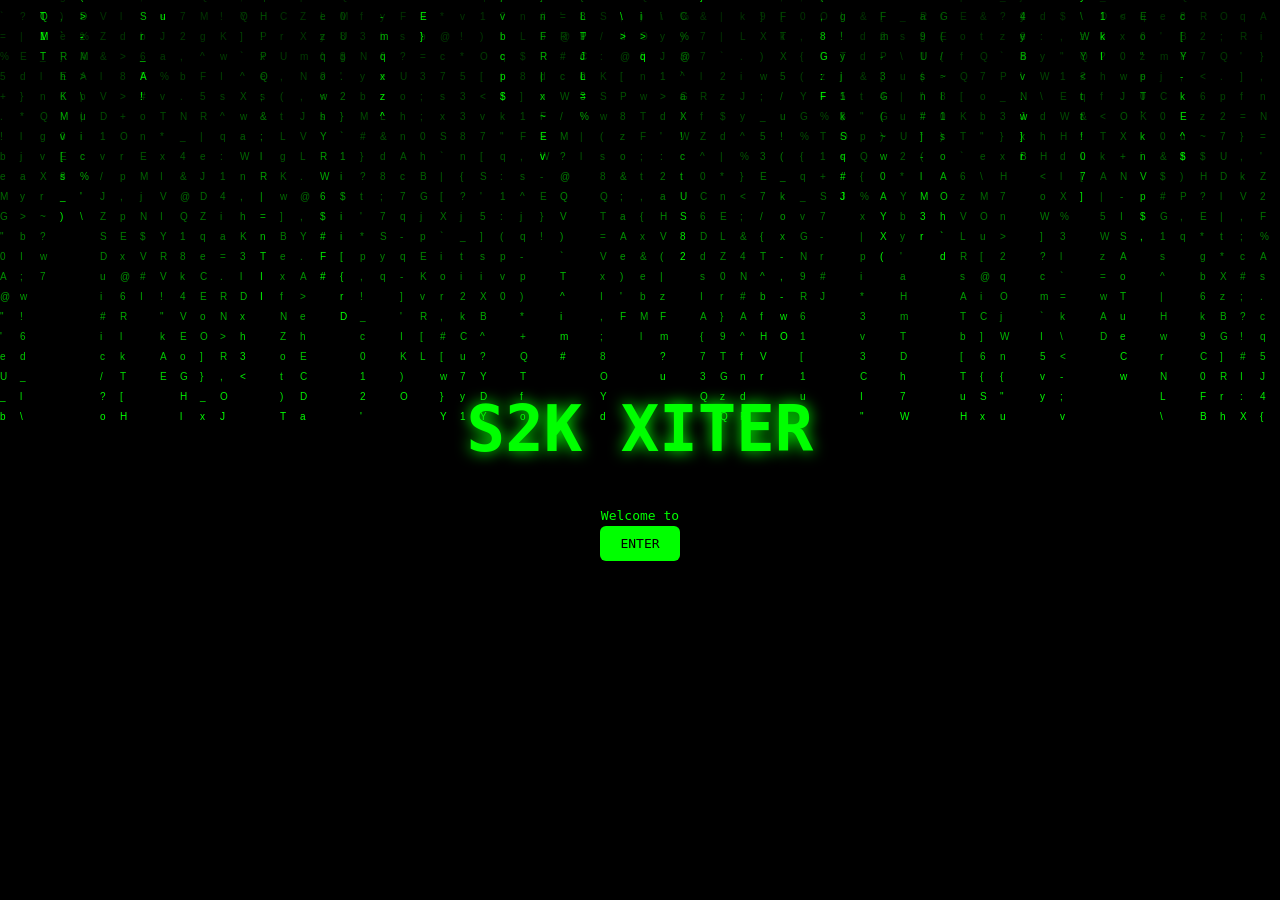
<file: index.html>
<!doctype html><html><head><meta charset='utf-8'><meta name='viewport' content='width=device-width,initial-scale=1'><title>S2K XITER</title><link rel='stylesheet' href='style.css'></head><body><canvas id='bg'></canvas><div class='c'><h1>S2K XITER</h1><p id='t'></p><a class='b' href='#'>ENTER</a></div><script src='script.js'></script></body></html>
</file>
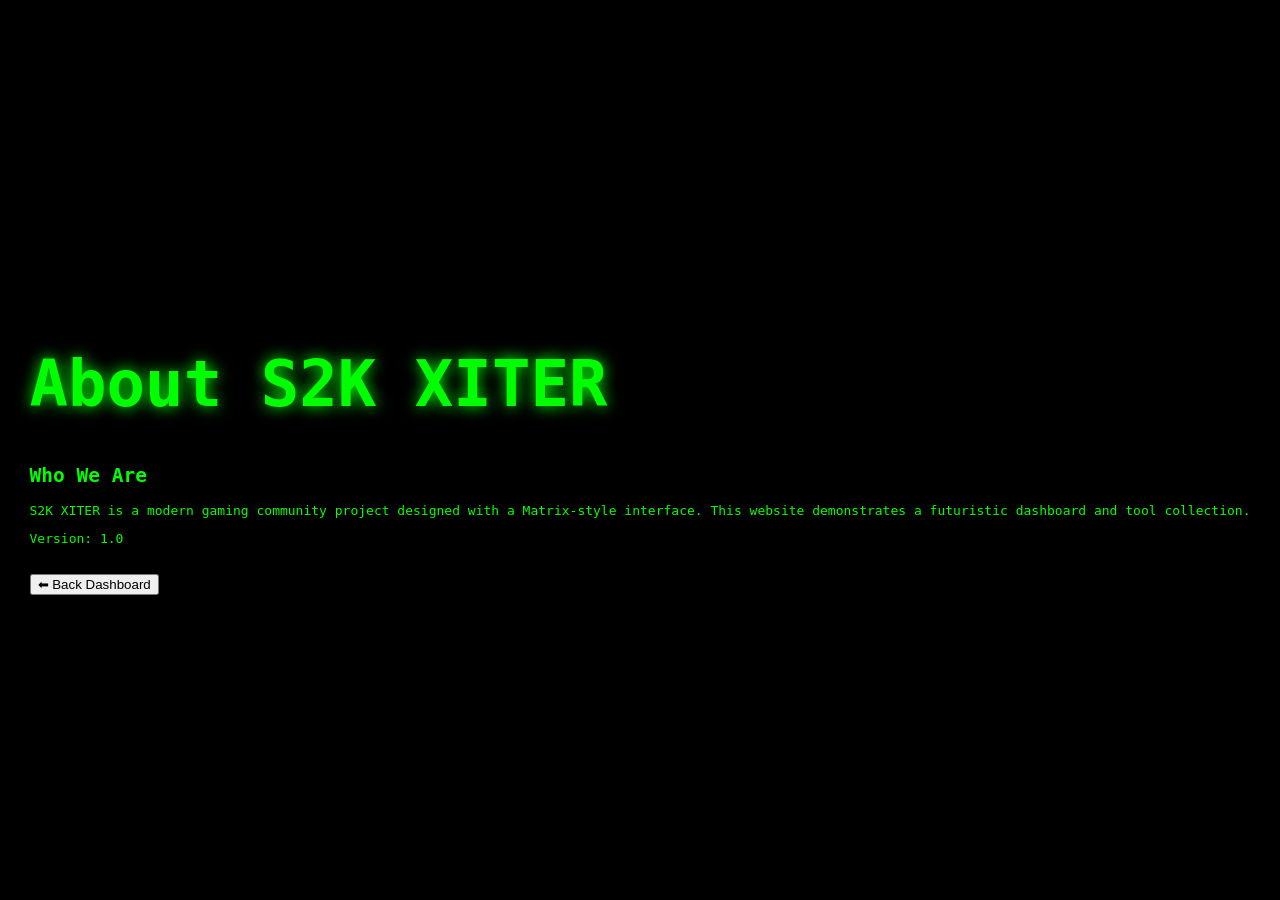
<file: about.html>
<!DOCTYPE html>
<html lang="en">
<head>
<meta charset="UTF-8">
<meta name="viewport" content="width=device-width, initial-scale=1.0">
<title>About - S2K XITER</title>
<link rel="stylesheet" href="style.css">
</head>

<body>

<div class="container">

<h1>About S2K XITER</h1>

<div class="card">
<h2>Who We Are</h2>

<p>
S2K XITER is a modern gaming community project designed with a Matrix-style interface.
This website demonstrates a futuristic dashboard and tool collection.
</p>

<p>
Version: 1.0
</p>

</div>

<br>

<a href="dashboard.html">
<button>⬅ Back Dashboard</button>
</a>

</div>

<script src="script.js"></script>

</body>
</html>
</file>
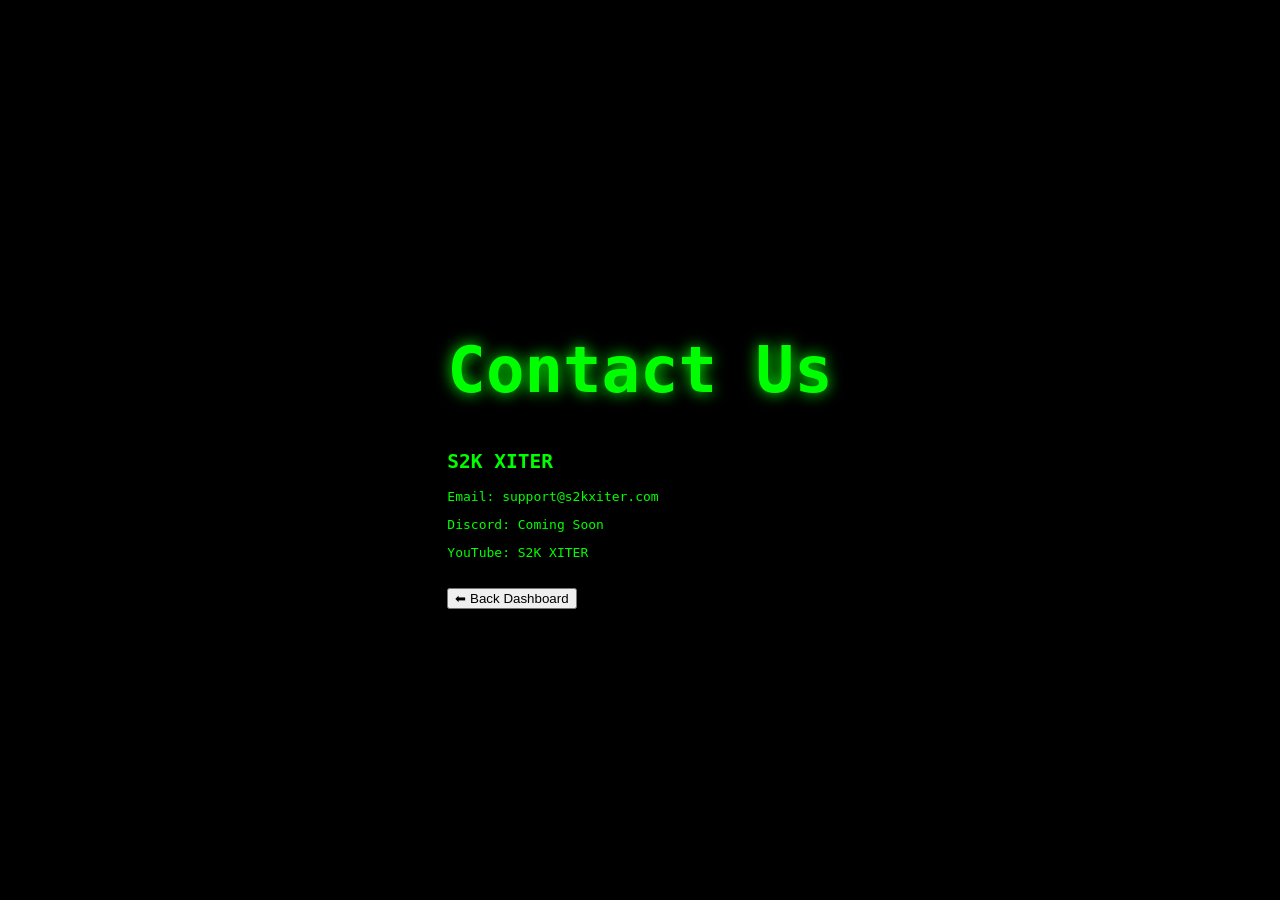
<file: contact.html>
<!DOCTYPE html>
<html lang="en">
<head>
<meta charset="UTF-8">
<meta name="viewport" content="width=device-width, initial-scale=1.0">
<title>Contact - S2K XITER</title>
<link rel="stylesheet" href="style.css">
</head>

<body>

<div class="container">

<h1>Contact Us</h1>

<div class="card">
<h2>S2K XITER</h2>

<p>Email: support@s2kxiter.com</p>
<p>Discord: Coming Soon</p>
<p>YouTube: S2K XITER</p>

</div>

<br>

<a href="dashboard.html">
<button>⬅ Back Dashboard</button>
</a>

</div>

<script src="script.js"></script>

</body>
</html>
</file>
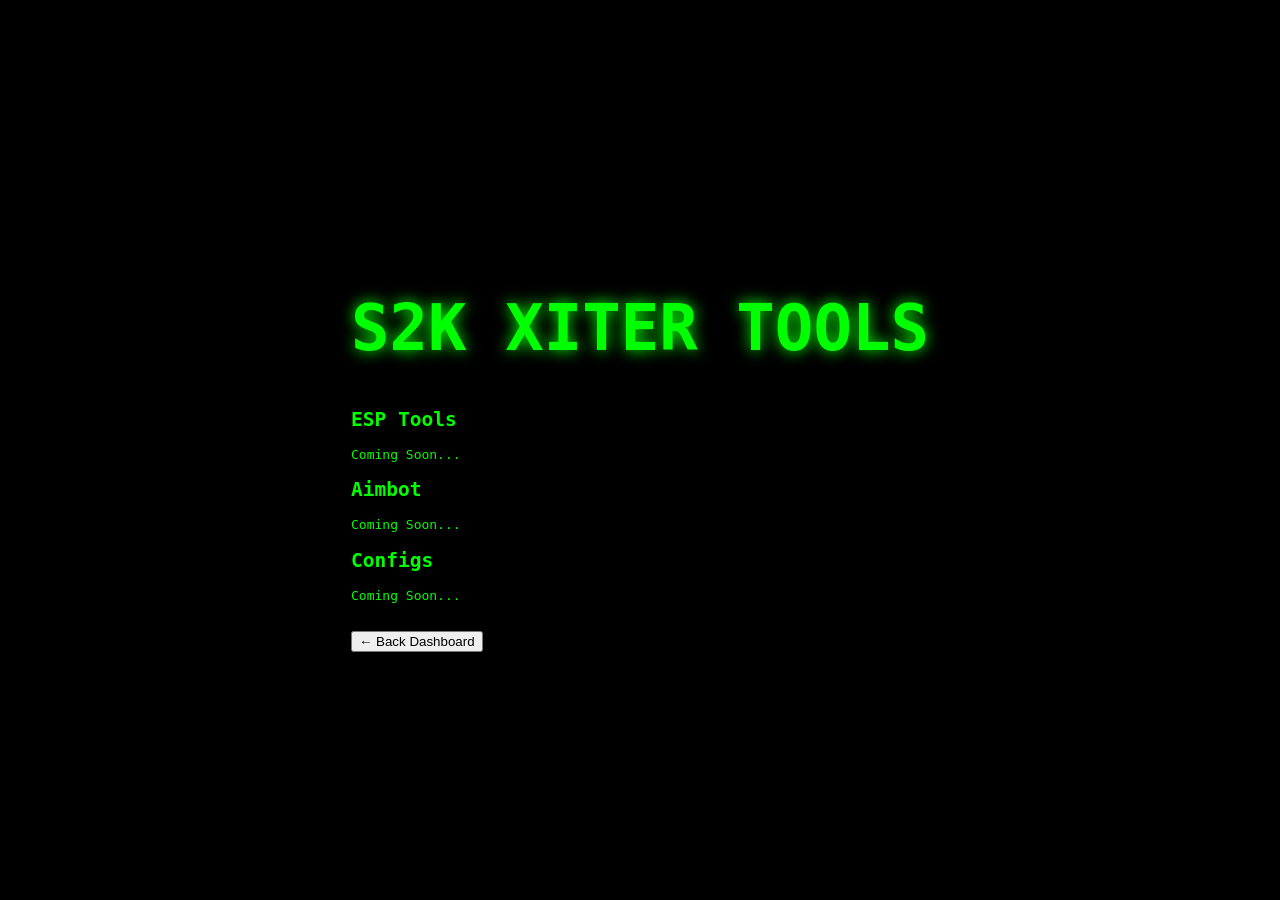
<file: tools.html>
<!DOCTYPE html>
<html lang="en">
<head>
<meta charset="UTF-8">
<meta name="viewport" content="width=device-width, initial-scale=1.0">
<title>S2K XITER - Tools</title>
<link rel="stylesheet" href="style.css">
</head>

<body>

<div class="container">
    <h1>S2K XITER TOOLS</h1>

    <div class="card">
        <h2>ESP Tools</h2>
        <p>Coming Soon...</p>
    </div>

    <div class="card">
        <h2>Aimbot</h2>
        <p>Coming Soon...</p>
    </div>

    <div class="card">
        <h2>Configs</h2>
        <p>Coming Soon...</p>
    </div>

    <br>

    <a href="dashboard.html">
        <button>← Back Dashboard</button>
    </a>

</div>

<script src="script.js"></script>

</body>
</html>
</file>
<file: style.css>
body{margin:0;background:#000;color:#0f0;font-family:monospace;display:grid;place-items:center;height:100vh;overflow:hidden}#bg{position:fixed;inset:0}.c{position:relative;text-align:center}h1{text-shadow:0 0 15px #0f0;font-size:4rem}.b{color:#000;background:#0f0;padding:10px 20px;text-decoration:none;border-radius:6px}
</file>
